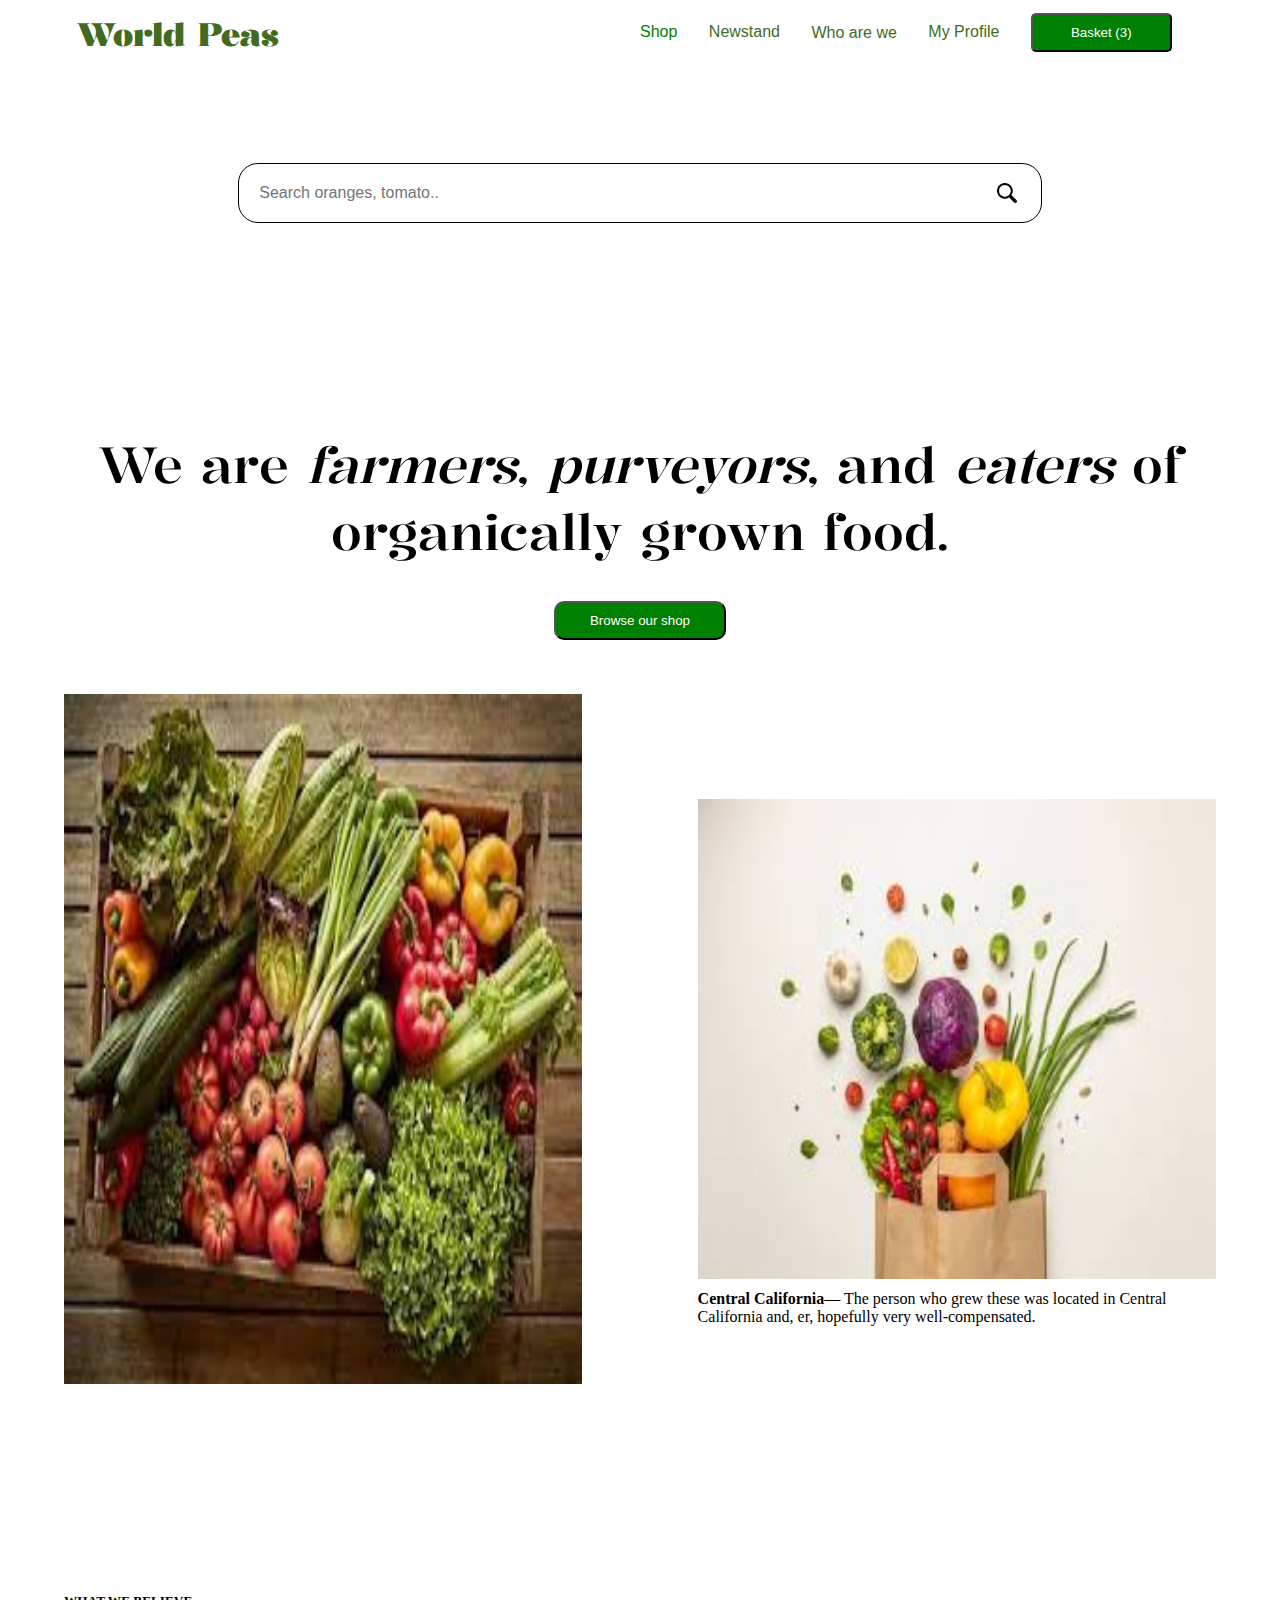
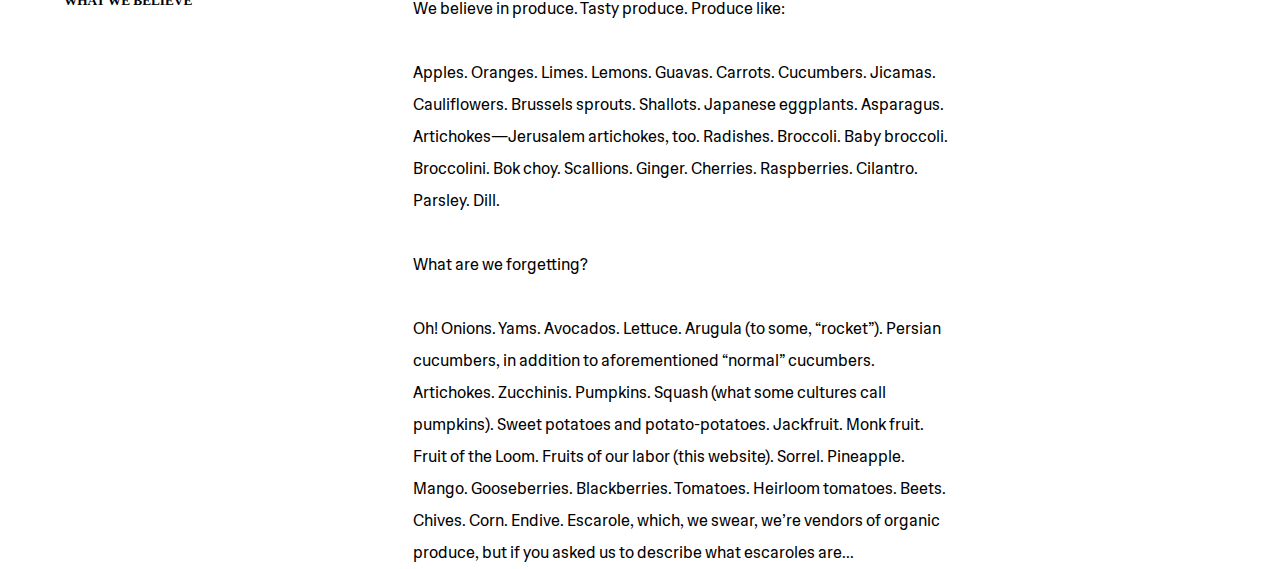
<file: index.html>
<html lang="en">

<head>
    <meta charset="UTF-8">
    <meta name="viewport" content="width=device-width, initial-scale=1.0">
    <link rel="stylesheet" href="worldpea.css">
    <link rel="preconnect" href="https://fonts.googleapis.com">
    <link rel="stylesheet" href="list.css">
<link rel="preconnect" href="https://fonts.gstatic.com" crossorigin>
<link href="https://fonts.googleapis.com/css2?family=Hedvig+Letters+Sans&family=Kalnia:wght@500&family=Open+Sans&display=swap" rel="stylesheet">
    <title>Welcome - WorldPea Organics</title>
</head>

<body>

    <header>
        <nav class="navbar">
            <h1>World Peas</h1>
            <div class="ulist">
                <ul>
                    <li id="shopli"><a href="shop.html">Shop</a></li>
                    <li>Newstand</li>
                    <li style="line-height: 25px;">Who are we</li>
                    <li>My Profile</li>
                    <button id="cart-button"><a href="basket.html">Basket (3)</a></button>
                    <br>
                </ul>
                <button class="menu" onclick="side()" id="menu"></button>
            </div>
        </nav>
        <div class="hover-menu" id="hover-menu" style="display: none;">
            <ul>
                <li>Shop</li>
                <hr>
                <li>Newstand</li>
                <hr>
                <li>Who are we</li>
                <hr>
                <li>My Profile</li>
                <hr>
                <button id="cart-button1"><a href="basket.html">Basket (2)</a></button>
            </ul>
        </div>
    </header>
    <br>
    <main class="body-page">
        <br><br>
        <div class="search" style="margin: 3.5%;">
            <label for="search">
            <input type="text" id="search" title="" placeholder="Search oranges, tomato.." >
        </label>
        </div>
        <br>
        <div class="front-text">
            <h3>We are <i>farmers</i>, <i>purveyors</i>, and <i>eaters</i> of organically grown food.</h3>
            <br><br>
            <button id="shop-button" onclick="clicked()">Browse our shop</button>
        </div>
        <br><br><br>
        <main class="image-container">
            <div class="img1">
                <img src="org.jpeg" alt="">
            </div>
            <!-- <br> -->
            <div class="img2">
                <img src="o2.jpeg" alt="">
                <br>
                <p><b>Central California</b>— The person who grew these was located in Central California and, er,
                    hopefully very well-compensated.</p>
            </div>
        </main>
        <br><br>
        <footer>
            <h5>WHAT WE BELIEVE</h5>
            <br>
            <div class="fp">
                <p>We believe in produce. Tasty produce. Produce like:
                    <br><br>    
                    Apples. Oranges. Limes. Lemons. Guavas. Carrots. Cucumbers. Jicamas. Cauliflowers. Brussels sprouts.
                    Shallots. Japanese eggplants. Asparagus. Artichokes—Jerusalem artichokes, too. Radishes. Broccoli.
                    Baby broccoli. Broccolini. Bok choy. Scallions. Ginger. Cherries. Raspberries. Cilantro. Parsley.
                    Dill.
                    <br><br>
                    What are we forgetting?
                    <br><br>
                    Oh! Onions. Yams. Avocados. Lettuce. Arugula (to some, “rocket”). Persian cucumbers, in addition to
                    aforementioned “normal” cucumbers. Artichokes. Zucchinis. Pumpkins. Squash (what some cultures call
                    pumpkins). Sweet potatoes and potato-potatoes. Jackfruit. Monk fruit. Fruit of the Loom. Fruits of
                    our labor (this website). Sorrel. Pineapple. Mango. Gooseberries. Blackberries. Tomatoes. Heirloom
                    tomatoes. Beets. Chives. Corn. Endive. Escarole, which, we swear, we’re vendors of organic produce,
                    but if you asked us to describe what escaroles are...</p>
            </div>
        </footer>



    </main>
    <script src="worldpea.js"></script>
</body>

</html>
</file>
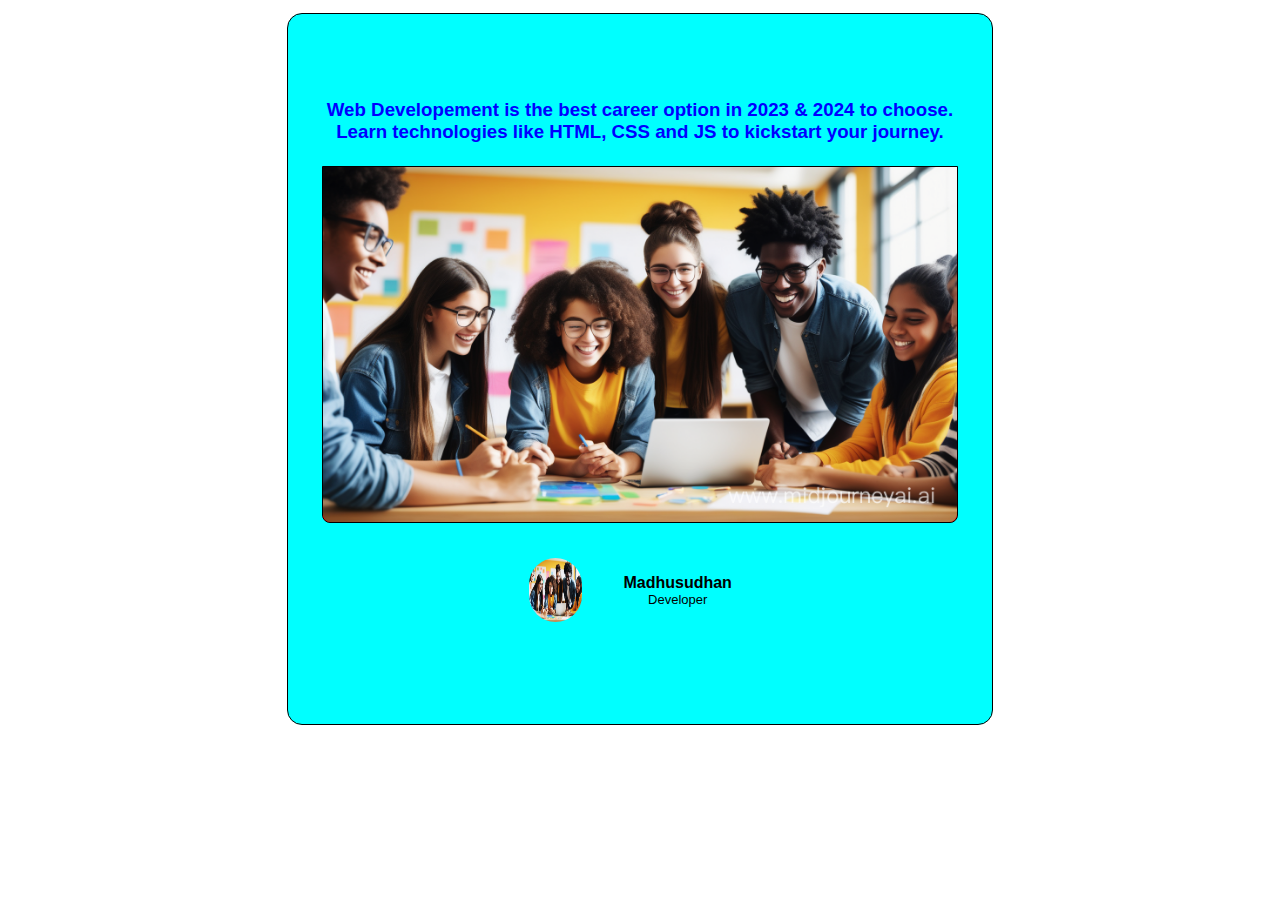
<file: Prac/index.html>
<html lang="en">

<head>
    <meta charset="UTF-8">
    <meta name="viewport" content="width=device-width, initial-scale=1.0">
    <link rel="stylesheet" href="index.css">
    <title>Practice 1</title>
</head>

<body>


    <div class="out">
        <div class="text1">
        <h3>Web Developement is the best career option in 2023 & 2024 to choose. Learn technologies like HTML, CSS and
            JS to kickstart your journey.</h3>
        </div>
        <br>
        <div class="images">
            <img src="newpic.png" alt="">
        </div>
        <div class="info">
            <div class="imag">
                <img src="newpic.png" alt="">
            </div>
            <br>
            <div class="text">
                <h1>Madhusudhan</h1>
                <p>Developer</p>
            </div>
        </div>
    </div>
    <br><br>
    <!-- <button style="height: 35px; width: 65px; padding: 5px; color: white; background-color: green; border-radius: 10px;">Upload</button> -->


</body>

</html>
</file>
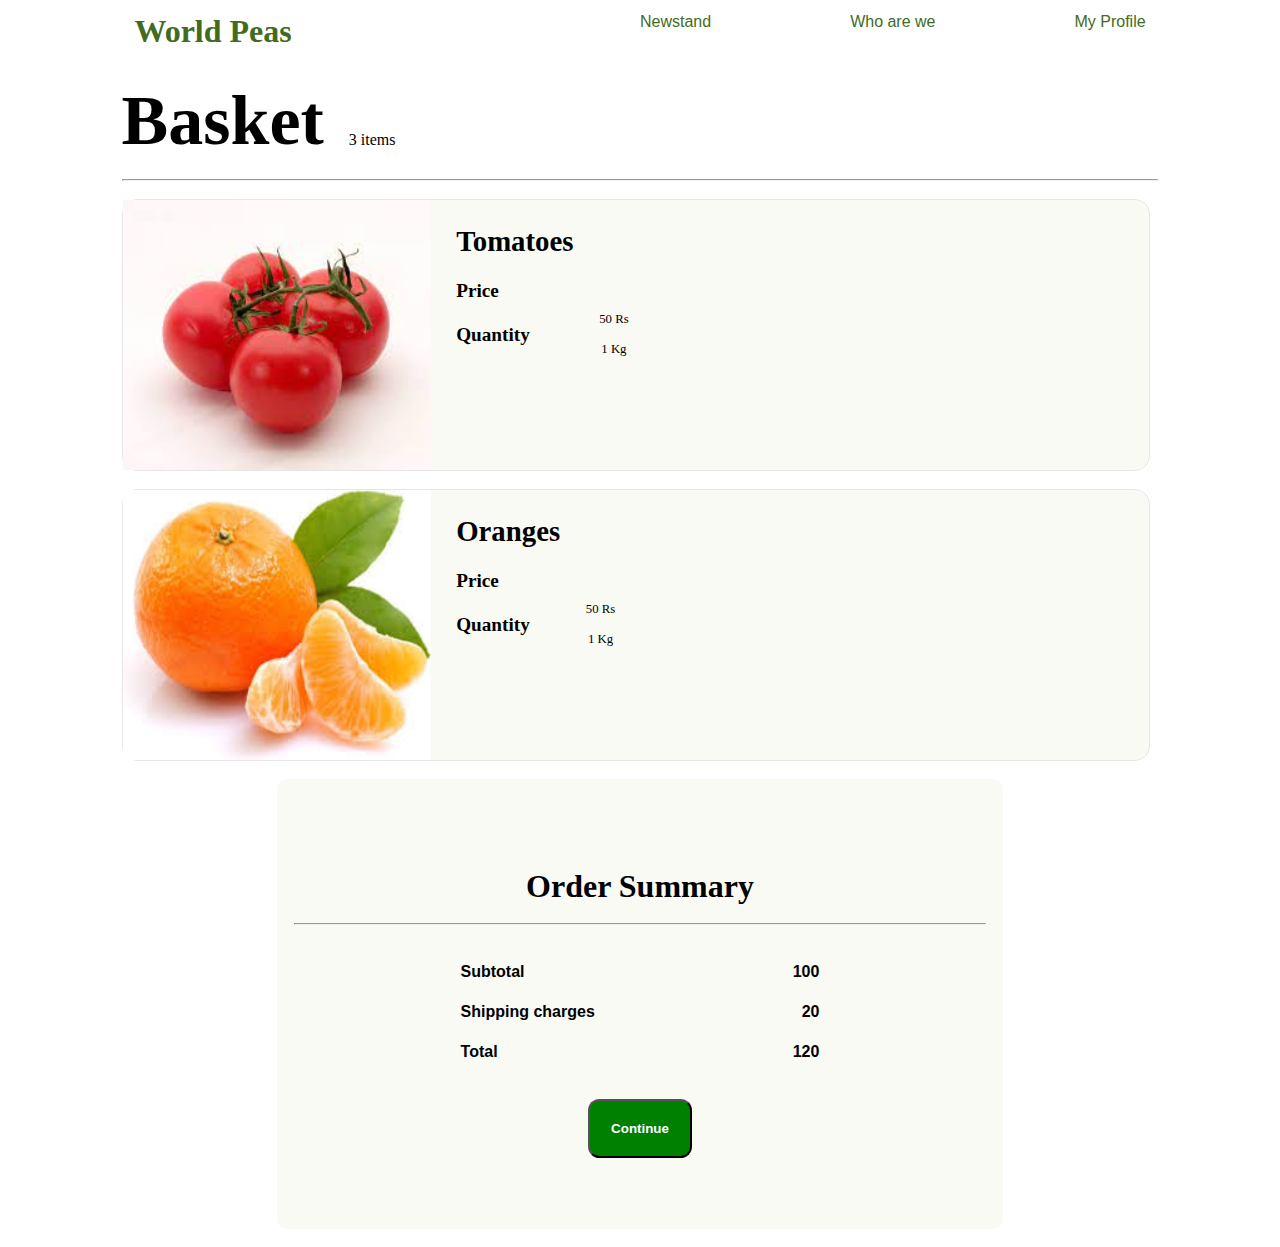
<file: basket.html>
<!DOCTYPE html>
<html lang="en">

<head>
    <meta charset="UTF-8">
    <meta name="viewport" content="width=device-width, initial-scale=1.0">
    <title>My Basket - WorldPea</title>
    <link rel="stylesheet" href="basket.css">
    <link rel="stylesheet" href="worldpea.css">
    <link rel="stylesheet" href="list.css">
</head>

<body>
    <header>
        <nav class="navbar">
            <h1>World Peas</h1>
            <div class="ulist">
                <ul>
                    <li>Newstand</li>
                    <li>Who are we</li>
                    <li>My Profile</li>

                    <!-- <button id="cart-button"><a href="basket.html">Basket (3)</a></button> -->
                </ul>
                <button class="menu" onclick="side()" id="menu"></button>
            </div>
            <div class="hover-menu" id="hover-menu" style="display: none;">
                <ul>
                    <li>Shop</li>
                    <hr>
                    <li>Newstand</li>
                    <hr>
                    <li>Who are we</li>
                    <hr>
                    <li>My Profile</li>
                    <hr>
                    <!-- <button id="cart-button1"><a href="basket.html">Basket (3)</a></button> -->
                </ul>
            </div>
        </nav>
    </header>
    <br>
    <!-- <main class="bask"> -->
    <div class="head">
        <h1>Basket</h1>
        <p>3 items</p>
    </div>
    <br>
    <hr><br>

    <main class="veg-cont">

        <main class="containers">
            <div class="timage">
                <img src="tomato.jpeg" alt="">
            </div>
            <div class="info">
                <h2>Tomatoes</h2>
                <br>
                <h4>Price</h4>
                <br>
                <h4>Quantity</h4>
                <br>
            </div>
            <div class="rates">
                <p>50 Rs</p>
                <br>
                <p>1 Kg</p>
            </div>
        </main>
        <br>
        <main class="containers">
            <div class="timage">
                <img src="orange.jpeg" alt="">
            </div>
            <div class="info">
                <h2>Oranges</h2>
                <br>
                <h4>Price</h4>
                <br>
                <h4>Quantity</h4>
                <br>
            </div>
            <div class="rates">
                <p>50 Rs</p>
                <br>
                <p>1 Kg</p>
            </div>
        </main>
        <br>
        <main class="summary">
            <div class="order">
                <h1 style="text-align: center;">Order Summary</h1>
            </div>
            <hr style="width: 95%; margin: 0px auto;"><br><br>
            <div class="details">
                <div class="tables">
                    <table>
                        <th>Subtotal</th>
                    </table>
                    <br>
                    <table>
                        <th>Shipping charges</th>
                    </table>
                    <br>
                    <table>
                        <th>Total</th>
                    </table>
                </div>
                <br>
                <div class="table2">
                    <table>
                        <th>100</th>
                    </table>
                    <br>
                    <table>
                        <th> 20</th>
                    </table>
                    <br>
                    <table>
                        <th>120</th>
                    </table>
                </div>
                <br>
            </div>
            <br><br>

            <button id="btn" style="font-family: 'Hedvig Letters Sans', sans-serif;"><b>Continue</b></button>
        </main>
        <br>
    </main>
    <script src="worldpea.js"></script>

</body>

</html>
</file>
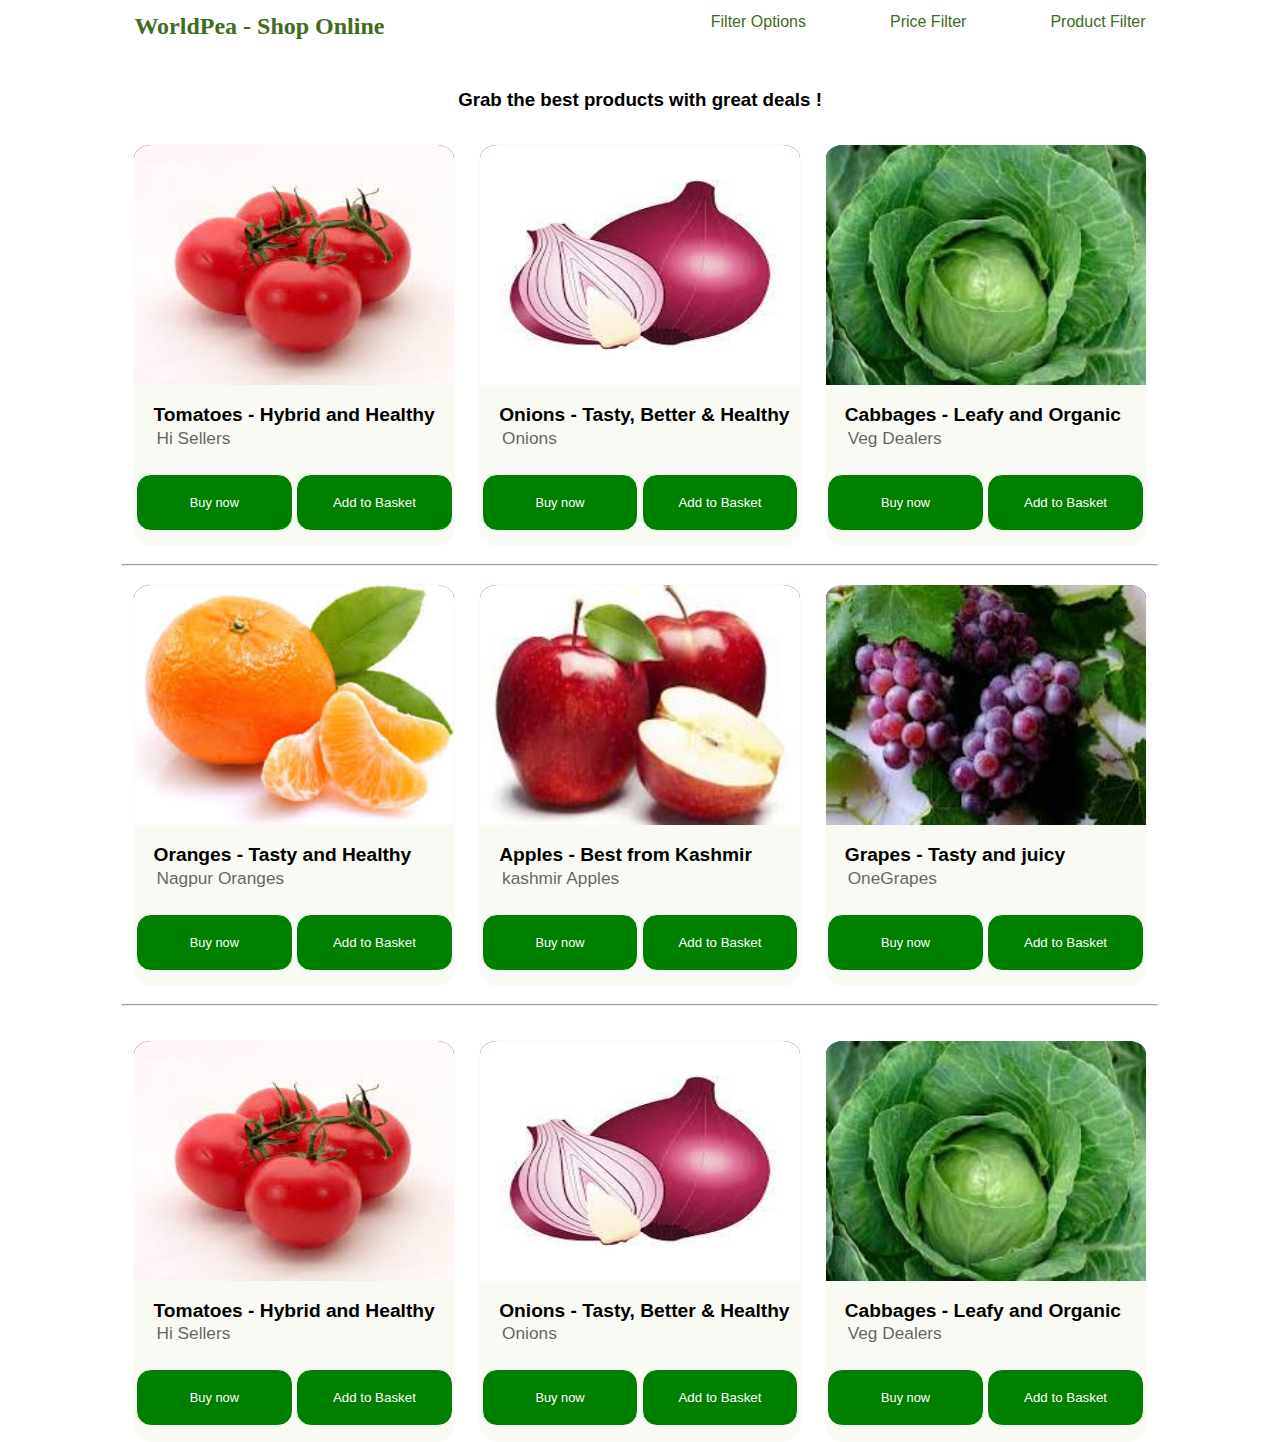
<file: shop.html>
<!DOCTYPE html>
<html lang="en">

<head>
    <meta charset="UTF-8">
    <meta name="viewport" content="width=device-width, initial-scale=1.0">
    <link rel="stylesheet" href="shop.css">
    <link rel="stylesheet" href="list.css">
    <link rel="stylesheet" href="worldpea.css">
    <title>WorldPea Online Store</title>
</head>

<body>
    <header>
        <nav class="navbar">
            <h2>WorldPea - Shop Online</h2>
            <div class="lists">
                <ul>
                    <li>Filter Options</li>
                    <li>Price Filter</li>
                    <li>Product Filter</li>
                </ul>
            </div>
            <button class="menu" onclick="side()" id="menu">-</button>
        </nav>
        <div class="hover-menu" id="hover-menu" style="display: none;">
            <ul>
                <li>Filter Options</li>
                <hr>
                <li>Price Filter</li>
                <hr>
                <li>Product filters</li>
                <hr>
            </ul>
        </div>
    </header>
    <br>
    <script src="worldpea.js"></script>
    <main class="page">
        <br>
        <h3 style="font-family:'PT Sans', sans-serif ;">Grab the best products with great deals !</h3>
        <br>
        <main class="first-row">
            <div class="one">
                <div class="prod-image">
                    <img src="tomato.jpeg" alt="">
                </div><br>
                <div class="text">
                    <h4>Tomatoes - Hybrid and Healthy</h4>
                    <p>Hi Sellers</p>
                    <br>
                </div>
                <div class="btns">
                    <button id="btn1">Buy now</button>
                    <br>
                    <button id="btn2">Add to Basket</button>
                </div>
            </div>
            <div class="two">
                <div class="prod-image">
                    <img src="onion.jpeg" alt="">
                </div><br>
                <div class="text">
                    <h4>Onions - Tasty, Better & Healthy</h4>
                    <p>Onions</p>
                    <br>
                </div>
                <div class="btns">
                    <button id="btn1">Buy now</button>
                    <br>
                    <button id="btn2">Add to Basket</button>
                </div>
            </div>
            <div class="three">
                <div class="prod-image">
                    <img src="cabbage.jpeg" alt="">
                </div><br>
                <div class="text">
                    <h4>Cabbages - Leafy and Organic</h4>
                    <p>Veg Dealers</p>
                    <br>
                </div>
                <div class="btns">
                    <button id="btn1">Buy now</button>
                    <br>
                    <button id="btn2">Add to Basket</button>
                </div>
            </div>
        </main>
        <br>
        <hr>
        <br>
        <main class="second-row">
            <div class="one">
                <div class="prod-image">
                    <img src="orange.jpeg" alt="">
                </div><br>
                <div class="text">
                    <h4>Oranges - Tasty and Healthy</h4>
                    <p>Nagpur Oranges</p>
                    <br>
                </div>
                <div class="btns">
                    <button id="btn1">Buy now</button>
                    <br>
                    <button id="btn2">Add to Basket</button>
                </div>
            </div>
            <div class="two">
                <div class="prod-image">
                    <img src="apple.jpeg" alt="">
                </div><br>
                <div class="text">
                    <h4>Apples - Best from Kashmir</h4>
                    <p>kashmir Apples</p>
                    <br>
                </div>
                <div class="btns">
                    <button id="btn1">Buy now</button>
                    <br>
                    <button id="btn2">Add to Basket</button>
                </div>
            </div>
            <div class="three">
                <div class="prod-image">
                    <img src="grapes.jpeg" alt="">
                </div><br>
                <div class="text">
                    <h4>Grapes - Tasty and juicy</h4>
                    <p>OneGrapes</p>
                    <br>
                </div>
                <div class="btns">
                    <button id="btn1">Buy now</button>
                    <br>
                    <button id="btn2">Add to Basket</button>
                </div>
            </div>
        </main>
        <br>
        <hr>
        <br>
        <main class="first-row">
            <div class="one">
                <div class="prod-image">
                    <img src="tomato.jpeg" alt="">
                </div><br>
                <div class="text">
                    <h4>Tomatoes - Hybrid and Healthy</h4>
                    <p>Hi Sellers </p>
                    <br>
                </div>
                <div class="btns">
                    <button id="btn1">Buy now</button>
                    <br>
                    <button id="btn2">Add to Basket</button>
                </div>
            </div>
            <div class="two">
                <div class="prod-image">
                    <img src="onion.jpeg" alt="">
                </div><br>
                <div class="text">
                    <h4>Onions - Tasty, Better & Healthy</h4>
                    <p>Onions</p>
                    <br>
                </div>
                <div class="btns">
                    <button id="btn1">Buy now</button>
                    <br>
                    <button id="btn2">Add to Basket</button>
                </div>
            </div>
            <div class="three">
                <div class="prod-image">
                    <img src="cabbage.jpeg" alt="">
                </div><br>
                <div class="text">
                    <h4>Cabbages - Leafy and Organic</h4>
                    <p>Veg Dealers</p>
                    <br>
                </div>
                <div class="btns">
                    <button id="btn1">Buy now</button>
                    <br>
                    <button id="btn2">Add to Basket</button>
                </div>
            </div>
        </main>
    </main>
</body>

</html>
</file>
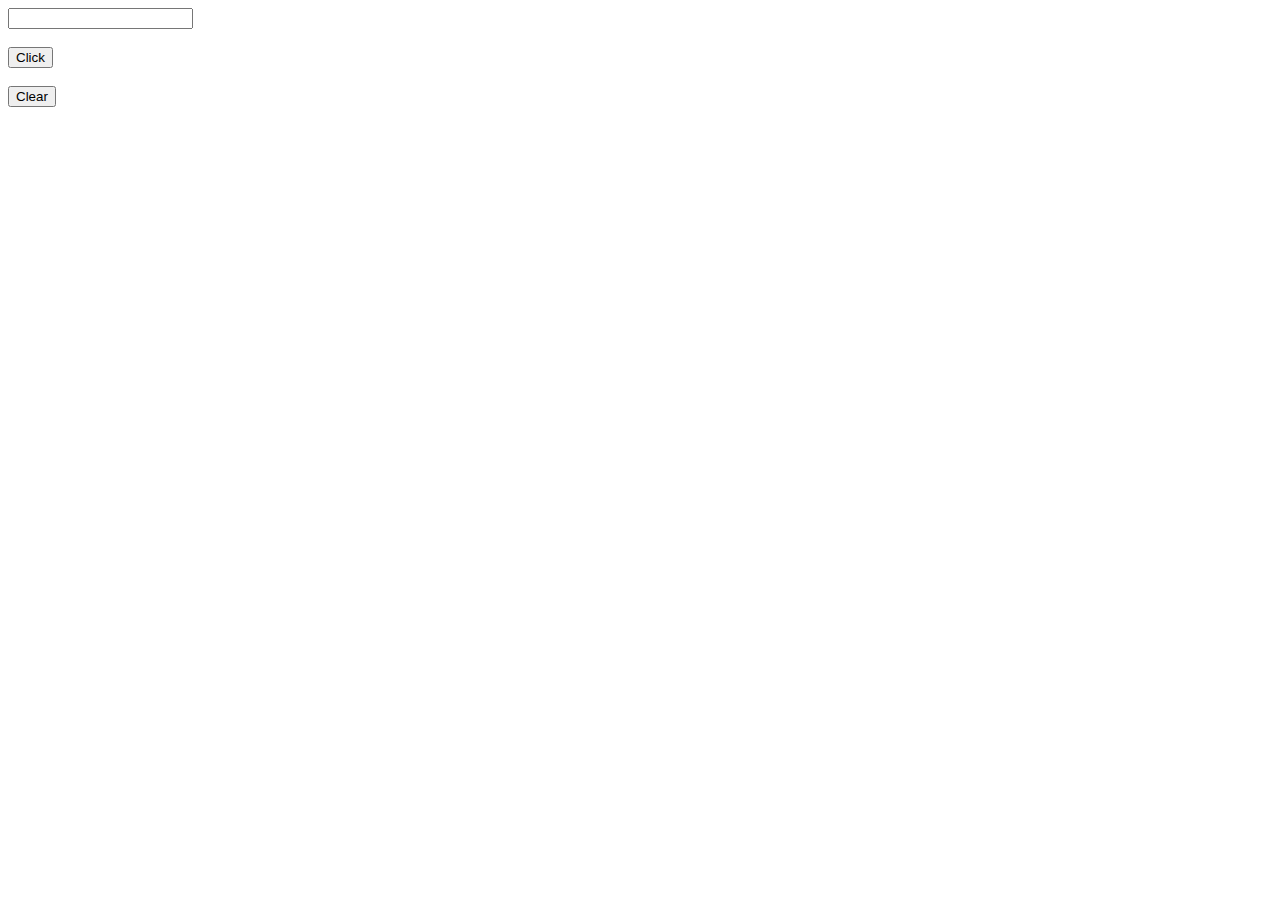
<file: Prac/hello.html>
<!DOCTYPE html>
<html lang="en">
<head>
    <meta charset="UTF-8">
    <meta name="viewport" content="width=device-width, initial-scale=1.0">
    <title>Document</title>
</head>
<body>
    <label>
        <input type="text" id="name">
    </label>
    <br><br>
    <button class="click" onclick="getdata()">Click</button>
    <br><br>
    <button class="clear" onclick="console.clear()">Clear</button>

    <script src="hello.js"></script>

</body>
</html>
</file>
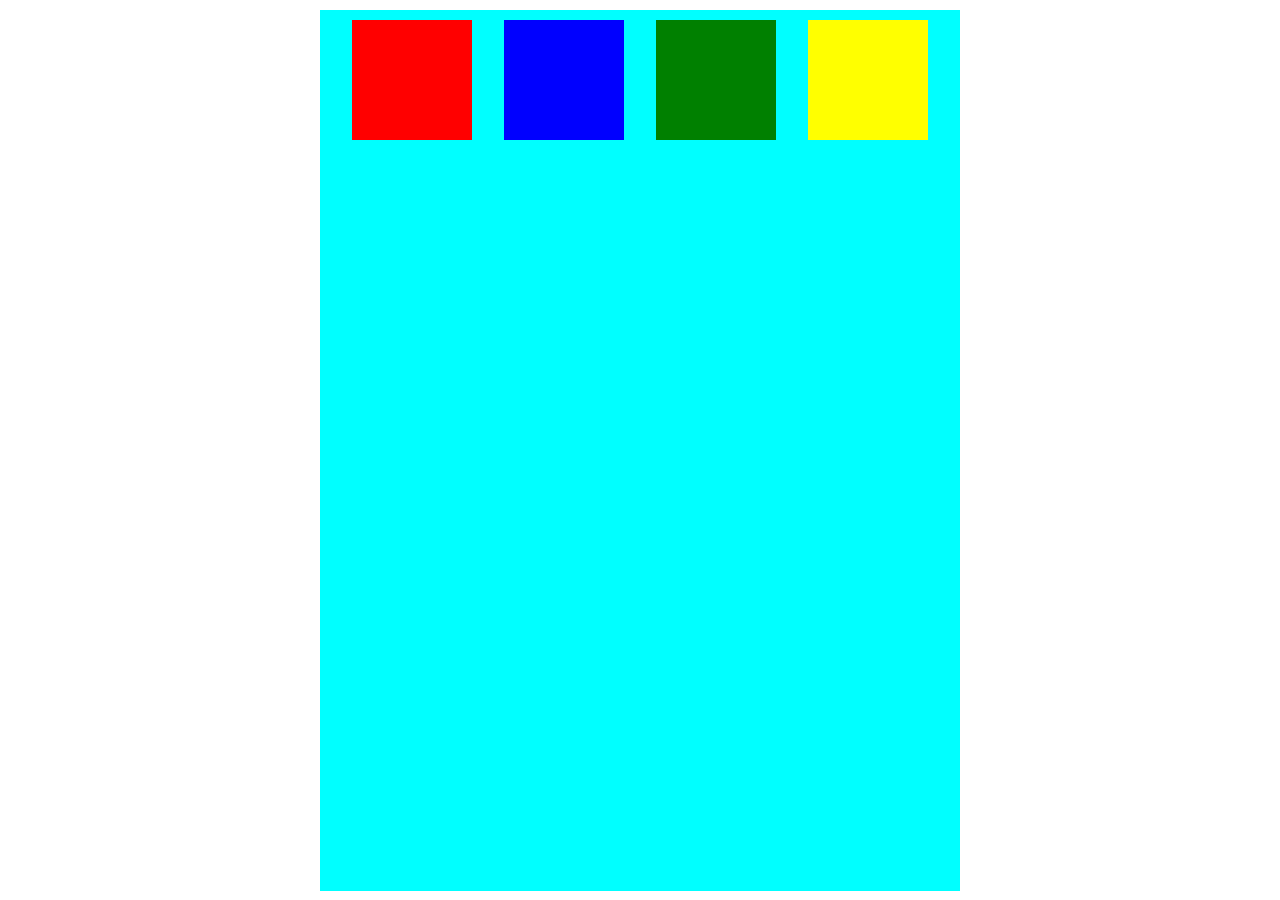
<file: Prac/new.html>
<html lang="en">
<head>
    <meta charset="UTF-8">
    <meta name="viewport" content="width=device-width, initial-scale=1.0">
    <title>Document</title>
</head>
<style>
    *{
        margin: 0;
        padding: 0;
    }
    body{
        display: flex;
        justify-content: center;
        margin-top: 10px;
        
    }
    .out{
        background-color: aqua;
        flex-wrap: wrap;
        height: 99%;
        width: 50vw;
        display: flex;
        justify-content: space-evenly;
    }
    .inone{
        background-color: red;
        margin-top: 10px;
        height: 120px;
        width: 120px;
        display: flex;
        flex-direction: column;
    }
    .info{
        background-color: blue;
        height: 120px;
        margin-top: 10px;
        display: flex;
        /* flex-wrap: wrap; */
        width: 120px;
    }
    .info2{
        background-color: green;
        height: 120px;
        margin-top: 10px;
        display: flex;
        /* flex-wrap: wrap; */
        width: 120px;
    }
    .info3{
        background-color: yellow;
        height: 120px;
        margin-top: 10px;
        display: flex;
        /* flex-wrap: wrap; */
        width: 120px;
    }
</style>
<body>
    

    <div class="out">
        <div class="inone">
            
        </div>
        <div class="info">
            
        </div>
        <div class="info2">
            
        </div>
        <div class="info3">
            
        </div>
    </div>



</body>
</html>
</file>
<file: worldpea.css>
*{
    margin: 0;
    padding: 0;
}
body{
    width: 90%;
    margin: 0px auto;
}
.navbar{
    background-color: white;
    color: #426B1F;
    padding: 0.8em;
    /* width: 90%; */
}
.navbar h1{
    display: inline;
    font-family: 'Kalnia', serif;
}
.ulist{
    display: inline;
    font-family: 'PT Sans', sans-serif;
}
.ulist ul{
    display: flex;
    /* display: inline; */
    float: right;
    list-style-type: none;
    align-items: center;
    width: 43%;
    justify-content: space-between;
}
#cart-button{
    background-color: green;
    color: white;
    width: 25%;
    padding: 10px;
    border-radius: 5px;
    box-sizing: border-box;
}
#cart-button > a{
    text-decoration: none;
    color: white;
}
#shopli > a{
    text-decoration: none;
    color:green;
}
/* .body-page{
    height: 100%;
} */
.body-page h3{
    text-align: center;
    padding-top: 150px;
    font-family: 'Times New Roman', Times, serif;
    font-size: 50px;
}
.menu{
    background-color: green;
    width: 10%;
    /* padding: 0.5em; */
    height: 25px;
    border-radius: 30px;
    display: none;
}
.front-text{
    display: flex;
    flex-direction: column;
}
.front-text h3{
    font-family: 'Kalnia', 'serif';
    font-weight: 500;
}
#shop-button{
    background-color: green;
    color: white;
    width: 15%;
    padding: 10px;
    margin: 0px auto;
    border-radius: 10px;
}
.image-container{
    display: flex;
    justify-content: space-between;
}
.img1{
    height: 690px;
    width: 45%;
}
.img1 > img{
    height: 100%;
    width: 100%;
}
.img2 > img{
    height: 100%;
    width: 100%;
    /* margin-top: 15%; */
}
.img2{
    height: 480px;
    width: 45%;
}
.img2 > p{
    margin-top: 2%;
    /* text-align: center; */
}
footer{
    display: flex;
    margin-top: 7%;
    display: flex;

}
.fp{
    display: flex;
    justify-content: center;
    width: 85%;
}
.fp > p{
    width: 55%;
    line-height: 2em;
    font-family: 'Hedvig Letters Sans', sans-serif;
}
#h5{
    font-family: 'PT Sans', sans-serif;
}
@media only screen and (max-width: 768px){
    .image-container{
        flex-direction: column;
        align-items: center;
        /* margin: 0px auto; */
    }
    .img1, .img2{
        width: fit-content;
    }
    footer{
        margin-top: 15%;
    }
    .ulist ul{
        display: none;
    }
    .menu{
        display: block;
        float: right;
    }
    
}
@media only screen and (min-width: 320px){
    footer{
        margin-top: 50%;
        /* text-align: center; */
        /* justify-content: center; */
    }
    .image-container{
        /* flex-direction: column; */
        align-items: center;
        /* margin: 0px auto; */
    }
}
@media only screen and (min-width: 1024px){
    footer{
        margin-top: 15%;
    }
    .image-container{
        /* flex-direction: column; */
        align-items: center;
        /* margin: 0px auto; */
    }
    .ulist ul{
        width: 50%;
    }
}
.search > label{
    display: flex;
    align-items: center;
    justify-content: center;
    /* padding: 30px; */

}
#search{
    padding: 20px;
    border-radius: 20px;
    width: 75%;
    border: 0.5px solid black;
    font-size: medium;
    background-image: url('magnifying-glass.png');
    background-repeat: no-repeat ;
    background-size: 2.5%;
    background-position: 97% center;
}
#search:hover{  
    cursor: pointer;
}
#search:focus{
    outline: none;
}
</file>
<file: list.css>
* {
        margin: 0;
        padding: 0;
    }

    .hover-menu ul {
        list-style: none;
        margin-top: 3%;
        height: 100px;
    }

    .hover-menu {
        background-color: white;
        display: none;
        color: green;
        width: 15%;
        /* margin: 0px auto; */
        /* border: 2px solid black; */
        text-align: center;
        line-height: 60px;
        height: 20em;
        display: flex;
        justify-content: space-between;
        float: right;
        /* padding:15px; */
        margin-top: 5%;
    }

    #cart-button1 {
        margin-top: 15px;
        background-color: green;
        color: white;
    }

    #cart-button1 > a {
        text-decoration: none;
        color: white;
        padding: 10px;
        height: 15px;

    }

    hr {
        background-color: black;
    }

    /* .hover-menu li{
        list-style: none;
        line-height: 15px;
    } */
</file>
<file: Prac/index.css>
* {
    margin: 0;
    padding: 0;
    font-family: 'Hedvig Letters Sans', sans-serif;
    width: 100%;
}
body{
    display: flex;
    margin-top: 1%;
    justify-content: center;
    align-items: center;
    flex-direction: column;
}

.text1 {
    color: blue;
    font-weight: bold;
    margin: 5px;
    width: 90%;
    /* margin-top: 7px; */
}
.out{
    background-color:aqua;
    height: 80%;
    border-radius: 15px;
    width: 55%;
    border: 1.5px solid black;
    /* margin: 0 auto;  */
    text-align: center;
    /* margin-top: 20px; */
    display: flex;
    flex-direction: column;
    align-items: center;
    justify-content: center;
}
.images {
    height: 50%;
    width: fit-content;
    border: 1px solid black;
    margin: 0 auto; 
    background-color: red;
    border-bottom-left-radius: 8px;
    border-bottom-right-radius: 8px;
}

.images > img{
    height: 100%;
    width: 100%;
    border-bottom-left-radius: 8px;
    border-bottom-right-radius: 8px;

}
#sp1{
    color: yellow;
}
#sp2{
    color: white;
}
.info{
    width: fit-content;
    text-align: center;
    display: flex;
    align-items: center;
    margin-top: 2%;
    justify-content: center;
    height: 15%;
    /* flex-direction: column; */
}
.text{
    text-align: center;
}
.text > h1{
    /* width: fit-content; */
    font-size:medium;
}
.text > p{
    font-weight: 100;
    font-size:small;
}
.imag{
    height: 100%;
    width: fit-content;
    display: flex;
    align-items: center ;
    border-radius: 40px;
}
.imag > img{
    height: 60%;
    width: 70%;
    border-radius: 40px;
}
</file>
<file: basket.css>
* {
    margin: 0;
    padding: 0;
}

html , body {
    width: 90%;
    height: 100%;
    margin: 0px auto ;
}

.navbar {
    background-color: white;
    color: #426B1F;
    padding: 0.8em;
    /* width: 90%; */
}

.navbar h1 {
    display: inline;
    font-family: 'Kalnia', serif;
}

.ulist {
    display: inline;
    font-family: 'PT Sans', sans-serif;
}

.ulist ul {
    display: flex;
    /* display: inline; */
    float: right;
    list-style-type: none;
    align-items: center;
    width: 43%;
    justify-content: space-between;
}

#cart-button {
    background-color: green;
    color: white;
    width: 25%;
    padding: 10px;
    border-radius: 5px;
    box-sizing: border-box;
}

#cart-button>a {
    text-decoration: none;
    color: white;
}

.head {
    display: flex;
}

.head h1 {
    font-size: 70px;
    display: inline;
}

.head p {
    margin-top: 50px;
    margin-left: 25px;
}

.two {
    display: flex;
    /* background-color: red; */
    justify-content: space-around;

}
.veg-cont{
    height: 100%;

}
.containers{
    background-color: #FAFAF5;
    height: 30%;
    border-radius: 15px;
    border: 1px solid #E6E6E6;
    width: 99%;
    display: flex; 
    flex-direction: row; 
}
.timage{
    background-color: blue;
    height: 100%;
    width: 30%;
}
.timage > img{
    width: 100%;
    height: 100%;
}
.info{
    display: flex;
    flex-direction: column;
    /* align-items: center; */
    margin: 2.5%;
    font-size: 1.5vw;
}
.rates{
    display: flex;
    flex-direction: column; 
    align-items: center; 
    font-size: 1vw;
    justify-content: center;
}
.info > h4{
    font-size: 1em;
}
.summary{
    background-color: #FAFAF5;
    height: 50%;
    width: 70%;
    display: flex;
    justify-content: center;
    align-items: center;
    margin: 0px auto;
    flex-direction: column;
    border-radius: 10px;
}
.order, .details{
    margin: 2.5%;
}
#btn{
    padding: 20px;
    padding-left: 50px;
    padding-right: 50px;
    width: 10%;
    /* font-size: 25px; */
    display: flex;
    background-color: green;
    color: white;
    border-radius: 11.5px;
    justify-content: center;
    margin: 0px auto;
}
.details{
    display: flex;
    width: 50%;
    font-family: 'Hedvig Letters Sans', sans-serif;
    margin: 0px auto;
}
.details > .tables{
    width: 50%;
}
.table2{
    display: flex;
    flex-direction: column;
    width: 50%;
    align-items: flex-end;
}
</file>
<file: shop.css>
*{
    margin: 0;
    padding: 0;
}
html, body{
    width: 90%;
    margin: 0px auto;
    height: 100%;
}
/* .navbar{
    padding: 2%;
    background-color: white;
    color: green;
}
.lists{

    display: inline;
    
}
.navbar > h2{
    display: inline ;
}
.lists > ul{
    display: flex;
    list-style: none;
    float: right;
    align-items: flex-end;


} */

.navbar{
    background-color: white;
    color: #426B1F;
    padding: 0.8em;
    /* width: 90%; */
}
.navbar h2{
    display: inline;
    font-family: 'Kalnia', serif;
}
.lists{
    display: inline;
    font-family: 'PT Sans', sans-serif;
}
.lists ul{
    display: flex;
    /* display: inline; */
    float: right;
    list-style-type: none;
    align-items: center;
    width: 43%;
    justify-content: space-between;
}
.page{
    /* background-color:aliceblue; */
    /* height: 100%; */
    flex-direction: column;
    margin: 0px auto;
    display: flex;
}
.first-row{
    display: flex;
    width: 100%;
    margin-top: 1.5%;
    justify-content: space-around;
    align-items: center;

}
.one, .two, .three{
    height: 25rem;
    border-radius: 5.5%;
    width: 20em;
    background-color: #FAFAF5;
    border: 1px solid #FAFAF5;
}
.second-row{
    display: flex;
    justify-content: space-around;

}
.page > h3{
    text-align: center;
}
@media only screen and (max-width:768px){
    .first-row, .second-row{
        flex-direction: column;
        justify-content: space-around;
        align-items: center;
        gap : 10px;
        flex-wrap: wrap;
    }
    .page > h3{
        text-align: center;
    }
    .lists{
        display: none;
    }
}
/* @media only screen and (max-width:425px){
    .first-row{
        align-items: center;
        justify-content: space-around;
        flex-wrap: wrap;
        flex-direction: row;
        margin: 0px auto;
        width: 20em;
    }
    body{
        margin: 0px auto;
    }
} */
.prod-image{
    background-color: blue;
    height: 60%;
    border-radius: 5.5%;
    width: 100%;
}
.prod-image > img{
    width: 100%;
    border-top-left-radius: 5.5%;
    border-top-right-radius: 5.5%;
    height: 100%;
}
#btn1{
    display: inline;
    background-color: green;
    color: white;
    width: 49%;
    font-size: 0.8em;
    border: 1px solid white;
    padding: 1.5em;
    border-radius: 15px;
}
#btn2:active{
    border: 1px solid black;
}
#btn1:active{
    border: 1px solid black;
}
#btn2{
    float: right;
    background-color: green;
    color: white;
    /* width: 49%; */
    padding: 1.5em;
    border-radius: 15px;
    border: 1px solid white;
    width: 49%;
}
.text{
    font-size: 1.2em;
    z-index: 1;
    line-height: 23.5px;
    font-family: 'PT Sans', sans-serif;
}
.text > h4{
    /* text-align: center; */
    margin-inline-start: 6%;
}
.text > p{
    margin-inline-start: 6.9%;
    font-size: 0.9em;
    opacity: 0.6;
   
}
.btns{
    text-align: center;
    display: flex;
    justify-content: space-evenly;
}
</file>
